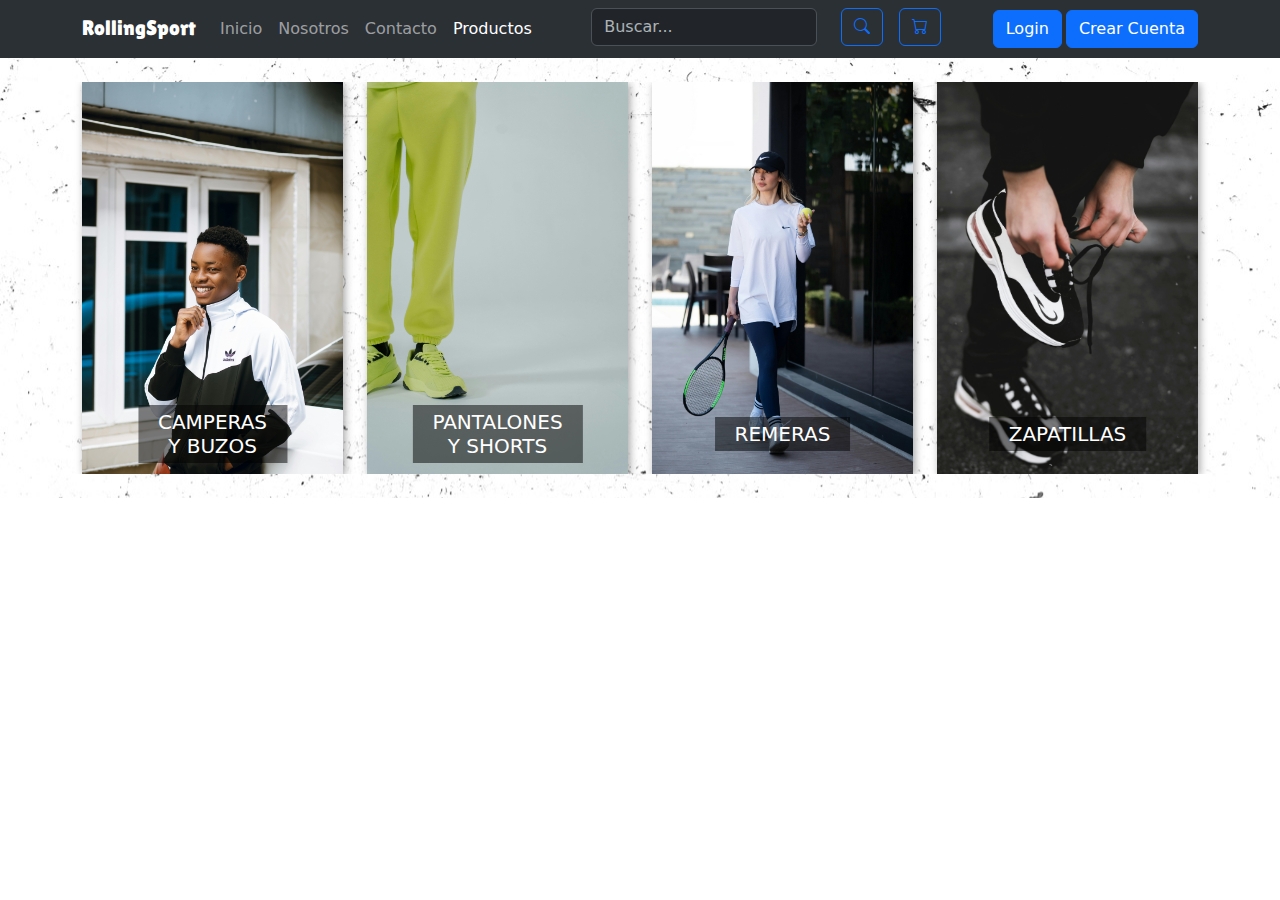
<file: productos.html>
<!DOCTYPE html>
<html lang="es">
<head>

    <meta charset="UTF-8">
    <meta name="viewport" content="width=device-width, initial-scale=1.0">
    <meta name="author" content="Grosso Augusto, Castillo Javier, Garcia Gonzalo, Insinga Alejandro, Singh Mauro Alejandro">
    <meta name="description" content="Pagina E-Commerce, enfocada en la comercializacion de indumentaria deportiva. ">
    <meta name="keywords" content="Deportivo, Ropa Deportiva, Calzado, Remeras, Short, Ejercicio, Deporte, Promociones, Descuentos">
    <link rel="stylesheet" href="./css/bootstrap.min.css">
    <link rel="stylesheet" href="./css/style.css">
    <title>RollingSport</title>
</head>
<body>
    <header>
        <nav class="navbar navbar-expand-lg bg-body-tertiary" data-bs-theme="dark">
            <div class="container">
              <a class="navbar-brand marca" href="./index.html">RollingSport</a>
              <button class="navbar-toggler" type="button" data-bs-toggle="collapse" data-bs-target="#navbarNavAltMarkup" aria-controls="navbarNavAltMarkup" aria-expanded="false" aria-label="Toggle navigation">
                <span class="navbar-toggler-icon"></span>
              </button>
              <div class="collapse navbar-collapse" id="navbarNavAltMarkup">
                <div class="navbar-nav">
                  <a class="nav-link" aria-current="page" href="./index.html">Inicio</a>
                  <a class="nav-link" href="#">Nosotros</a>
                  <a class="nav-link" href="#">Contacto</a>
                  <a class="nav-link active" href="./galeria.html">Productos</a>
                </div>
                <div class="navbar-nav ms-auto gap-3">
                    <form class="d-flex gap-3 mb-1" role="search">
                        <input class="form-control me-2" type="search" placeholder="Buscar..." aria-label="Search">
                        <button class="btn btn-outline-primary" type="submit"><i class="bi bi-search"></i></button>
                        <a href="#"><button class="btn btn-outline-primary"><i class="bi bi-cart"></i></button></a>
                    </form>
                </div>
                <div class="navbar-nav ms-auto gap-1">
                    <button class="btn btn-primary">Login</button>
                    <button class="btn btn-primary">Crear Cuenta</button>
                </div>
              </div>
            </div>
          </nav>
    </header>
    <main>
   <section>
    <div class="container mt-4">
        <div class="row">
          <div class="col-6 col-md-6 col-lg-3 mb-4 imagencover">
            <a href="#"
              ><img
                src="./img/pexels-l-a-2149319948-30787540.jpg"
                class="imgmenu"
                alt="foto campera"
              />
              <h2 class="textoimg">CAMPERAS Y BUZOS</h2></a
            >
          </div>
          <div class="col-6 col-md-6 col-lg-3 mb-4 imagencover">
            <a href="#"
              ><img
                src="./img/pexels-cottonbro-9499128.jpg"
                class="imgmenu"
                alt="foto pantalón"
              />
              <h2 class="textoimg">PANTALONES Y SHORTS</h2></a
            >
          </div>
          <div class="col-6 col-md-6 col-lg-3 mb-4 imagencover">
            <a href="#"
              ><img
                src="./img/pexels-shahin-mren-92379627-28767951.jpg"
                class="imgmenu"
                alt="foto remera"
              />
              <h2 class="textoimg">REMERAS</h2></a
            >
          </div>
          <div class="col-6 col-md-6 col-lg-3 mb-4 imagencover">
            <a href="#"
              ><img
                src="./img/pexels-kowalievska-1040427.jpg"
                class="imgmenu"
                alt="foto zapatillas"
              />
              <h2 class="textoimg">ZAPATILLAS</h2></a
            >
          </div>
        </div>
      </div>
   </section>
   <section class="bg-secondary-subtle d-flex">

   </section>
    </main>
    <script src="./js/bootstrap.min.js"></script>
</body>
</html>
</file>
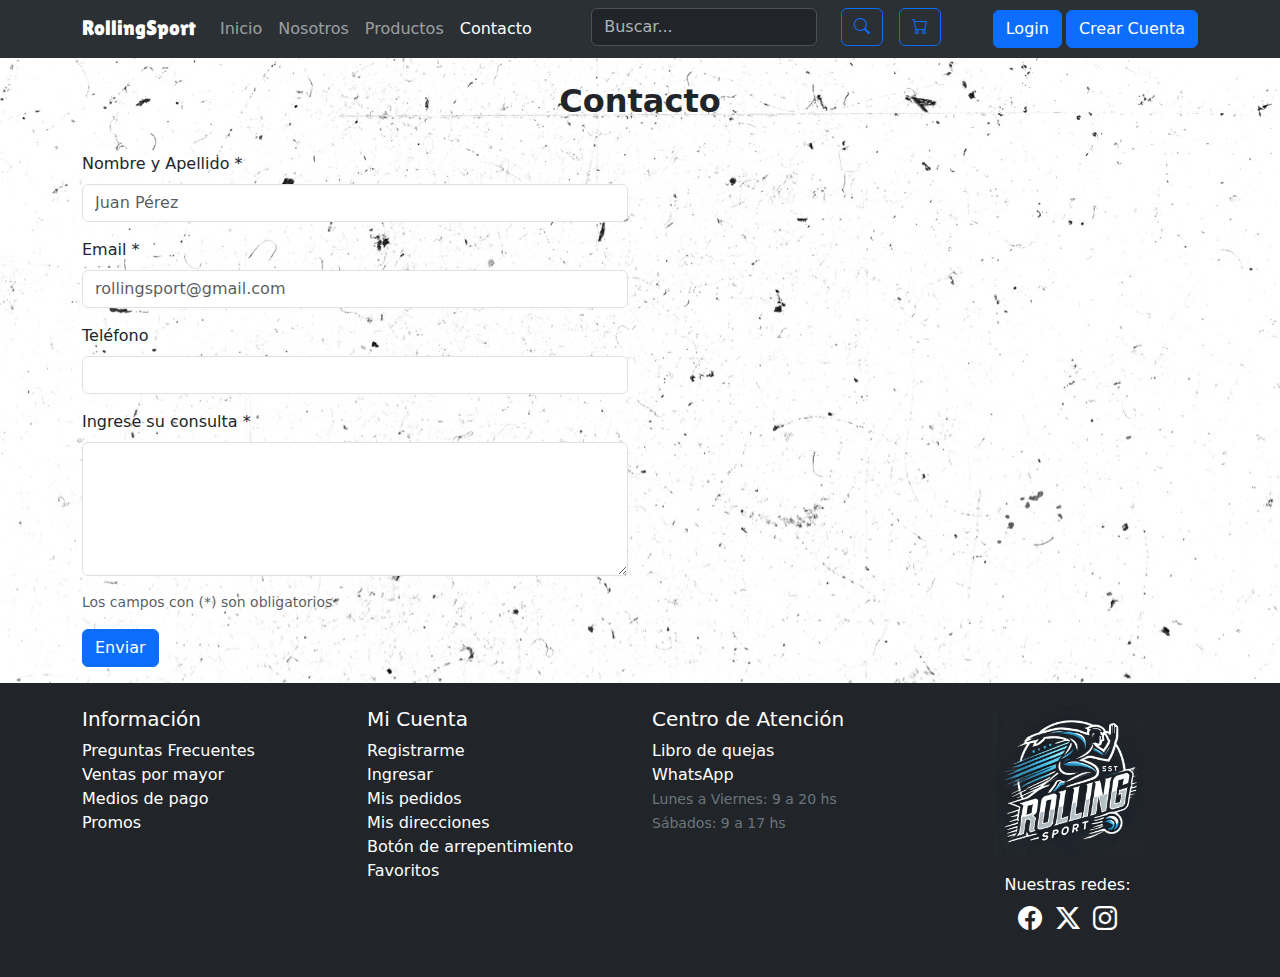
<file: pages/Contacto.html>
<!DOCTYPE html>
<html lang="es">
  <head>
    <meta charset="UTF-8" />
    <meta name="viewport" content="width=device-width, initial-scale=1.0" />
    <meta
      name="author"
      content="Grosso Augusto, Castillo Javier, Garcia Gonzalo, Insinga Alejandro, Singh Mauro Alejandro"
    />
    <meta
      name="description"
      content="Pagina E-Commerce, enfocada en la comercializacion de indumentaria deportiva. "
    />
    <meta
      name="keywords"
      content="Deportivo, Ropa Deportiva, Calzado, Remeras, Short, Ejercicio, Deporte, Promociones, Descuentos"
    />
    <link rel="stylesheet" href="../css/bootstrap.min.css" />
    <link rel="stylesheet" href="../css/style.css" />
    <title>RollingSport</title>
  </head>
  <body>
    <header>
      <nav
        class="navbar navbar-expand-lg bg-body-tertiary"
        data-bs-theme="dark"
      >
        <div class="container">
          <a class="navbar-brand marca" href="../index.html">RollingSport</a>
          <button
            class="navbar-toggler"
            type="button"
            data-bs-toggle="collapse"
            data-bs-target="#navbarNavAltMarkup"
            aria-controls="navbarNavAltMarkup"
            aria-expanded="false"
            aria-label="Toggle navigation"
          >
            <span class="navbar-toggler-icon"></span>
          </button>
          <div class="collapse navbar-collapse" id="navbarNavAltMarkup">
            <div class="navbar-nav">
              <a class="nav-link" aria-current="page" href="../index.html"
                >Inicio</a
              >
              <a class="nav-link" href="./nosotros.html">Nosotros</a>
              <a class="nav-link" href="./galeria.html">Productos</a>
              <a class="nav-link active" href="./Contacto.html">Contacto</a>
            </div>
            <div class="navbar-nav ms-auto gap-3">
              <form class="d-flex gap-3 mb-1" role="search">
                <input
                  class="form-control me-2"
                  type="search"
                  placeholder="Buscar..."
                  aria-label="Search"
                />
                <button class="btn btn-outline-primary" type="submit">
                  <i class="bi bi-search"></i>
                </button>
                <a href="./carrito de compras.html"
                  ><button class="btn btn-outline-primary">
                    <i class="bi bi-cart"></i></button
                ></a>
              </form>
            </div>
            <div class="navbar-nav ms-auto gap-1">
              <button
                class="btn btn-primary"
                type="button"
                data-bs-toggle="modal"
                data-bs-target="#modalingresocuenta"
              >
                Login
              </button>
              <a type="button" class="btn btn-primary" href="../pages/registro.html"  >Crear Cuenta</a>
            </div>
          </div>
        </div>
      </nav>
    </header>
    <main>
      <section class="py-4">
        <h2 class="text-center fw-bold">Contacto</h2>
      </section>
      <section class="container">
        <div class="row">
          <article class="col-12 col-md-6 mb-3">
            <form>
              <div class="mb-3">
                <label for="nombre" class="form-label"
                  >Nombre y Apellido *</label
                >
                <input
                  type="text"
                  class="form-control"
                  id="nombre"
                  placeholder="Juan Pérez"
                  maxlength="40"
                  required
                  id="nombre"
                />
              </div>
              <div class="mb-3">
                <label for="email" class="form-label">Email *</label>
                <input
                  type="email"
                  class="form-control"
                  id="email"
                  required
                  id="email"
                  minlength="10"
                  maxlength="50"
                  required
                  id="email"
                  placeholder="rollingsport@gmail.com"
                />
              </div>
              <div class="mb-3">
                <label for="telefono" class="form-label">Teléfono</label>
                <input
                  type="tel"
                  class="form-control"
                  id="telefono"
                  maxlength="15"
                />
              </div>
              <div class="mb-3">
                <label for="consulta" class="form-label"
                  >Ingrese su consulta *</label
                >
                <textarea
                  class="form-control"
                  id="consulta"
                  rows="5"
                  required
                  id="consulta"
                  maxlength="500"
                ></textarea>
                <div class="form-text my-3">
                  Los campos con (*) son obligatorios
                </div>
              </div>
              <button type="submit" class="btn btn-primary">Enviar</button>
            </form>
          </article>
          <article class="col-12 col-md-6">
            <iframe
              src="https://www.google.com/maps/embed?pb=!1m18!1m12!1m3!1d2762.7905291364277!2d-65.20716700000003!3d-26.836583299999976!2m3!1f0!2f0!3f0!3m2!1i1024!2i768!4f13.1!3m3!1m2!1s0x94225d3ad7f30f1d%3A0xf8606cd659b8e3e4!2sRollingCode%20School!5e1!3m2!1ses-419!2sar!4v1740442301332!5m2!1ses-419!2sar"
              loading="lazy"
              referrerpolicy="no-referrer-when-downgrade"
              class="w-100 h-100"
            ></iframe>
          </article>
        </div>
      </section>
    </main>
    <div
    class="modal fade"
    id="modalingresocuenta"
    tabindex="-1"
    aria-labelledby="modalingresocuentaLabel"
    aria-hidden="true"
  >
    <div class="modal-dialog">
      <div class="modal-content">
        <div class="modal-header">
          <h2 class="modal-title fs-5" id="modalingresocuentaLabel">
            Ingresá a tu cuenta
          </h2>
          <button
            type="button"
            class="btn-close"
            data-bs-dismiss="modal"
            aria-label="Close"
          ></button>
        </div>
        <div class="modal-body">
          <p>Completá los siguientes datos para ingresar a tu cuenta</p>
          <form id="ingresocuenta" autocomplete="off">
            <div class="row">
              <div class="col-6">
                <img src="../img/LOGO.jpeg" alt="logologin" class="img-fluid h-100">
              </div>
              <div class="col-6">
            <div class="mb-3">
              <label for="nombre" class="form-label">Usuario/Email</label>
              <input
                type="nombre"
                class="form-control"
                id="nombre"
                aria-describedby="nombreHelp"
                maxlength="40"
              />
            </div>
            <div class="mb-3">
              <label for="contraseña" class="form-label">Contraseña</label>
              <input
                type="password"
                class="form-control"
                id="contraseña"
                minlength="6"
              />
            </div>
            <div class="mb-3">
              <label for="google" class="form-label"
                >Iniciar sesión con Google
              </label>
              <a href="../pages/error404.html">
              <button type="button" class="w-100"><i class="bi bi-google"></i></button></a>
            </div>
            <div class="mb-3">
              <label for="google" class="form-label"
                >Iniciar sesión con Facebook
              </label>
              <a href="../pages/error404.html">
              <button type="button" class="w-100"><i class="bi bi-facebook"></i></button></a>
            </div>
          </form>
        </div>
      </div>
        <div class="modal-footer">
          <a href="../pages/error404.html">¿Olvidaste tu contraseña?</a>
          <a href="../pages/error404.html"><button type="button" class="btn btn-primary">
            Ingresar
          </button></a>
        </div>
      </div>
    </div>
  </div>
</div>
    <footer class="bg-dark text-white py-4 mt-auto">
      <div class="container">
        <div class="row text-center text-md-start">
          <!-- Información -->
          <div class="col-12 col-md-4 col-lg-3 mb-3">
            <h5>Información</h5>
            <ul class="list-unstyled">
              <li>
                <a
                  href="./error404.html"
                  class="text-white text-decoration-none"
                  >Preguntas Frecuentes</a
                >
              </li>
              <li>
                <a
                  href="./error404.html"
                  class="text-white text-decoration-none"
                  >Ventas por mayor</a
                >
              </li>
              <li>
                <a
                  href="./error404.html"
                  class="text-white text-decoration-none"
                  >Medios de pago</a
                >
              </li>
              <li>
                <a
                  href="./error404.html"
                  class="text-white text-decoration-none"
                  >Promos</a
                >
              </li>
            </ul>
          </div>

          <!-- Cuenta -->
          <div class="col-12 col-md-4 col-lg-3 mb-3">
            <h5>Mi Cuenta</h5>
            <ul class="list-unstyled">
              <li>
                <a
                  href="../pages/registro.html"
                  class="text-white text-decoration-none"
                  >Registrarme</a
                >
              </li>
              <li>
                <a type="button"
                data-bs-toggle="modal"
                data-bs-target="#modalingresocuenta" class="text-white text-decoration-none">Ingresar</a>
              </li>
              <li>
                <a
                  href="./error404.html"
                  class="text-white text-decoration-none"
                  >Mis pedidos</a
                >
              </li>
              <li>
                <a
                  href="./error404.html"
                  class="text-white text-decoration-none"
                  >Mis direcciones</a
                >
              </li>
              <li>
                <a
                  href="./error404.html"
                  class="text-white text-decoration-none"
                  >Botón de arrepentimiento</a
                >
              </li>
              <li>
                <a
                  href="./error404.html"
                  class="text-white text-decoration-none"
                  >Favoritos</a
                >
              </li>
            </ul>
          </div>

          <!-- Atención al Cliente -->
          <div class="col-12 col-md-4 col-lg-3 mb-3">
            <h5>Centro de Atención</h5>
            <ul class="list-unstyled">
              <li>
                <a
                  href="./error404.html"
                  class="text-white text-decoration-none"
                  >Libro de quejas</a
                >
              </li>
              <li>
                <a
                  href="./error404.html"
                  class="text-white text-decoration-none"
                  >WhatsApp</a
                >
              </li>
              <li>
                <small class="text-secondary">Lunes a Viernes: 9 a 20 hs</small>
              </li>
              <li><small class="text-secondary">Sábados: 9 a 17 hs</small></li>
            </ul>
          </div>

          <!-- Logo y Redes -->
          <div class="col-12 col-lg-3 mb-3 text-center">
            <img src="../img/LOGO.jpeg" alt="Logo" width="150" class="mb-3" />
            <!-- Íconos vectoriales debajo del logo -->

            <!-- Redes sociales -->
            <div class="footer-icons">
              <p class="mb-1">Nuestras redes:</p>
              <a href="./error404.html" class="text-white me-2"
                ><i class="bi bi-facebook fs-4"></i
              ></a>
              <a href="./error404.html" class="text-white me-2"
                ><i class="bi bi-twitter-x fs-4"></i
              ></a>
              <a href="./error404.html" class="text-white"
                ><i class="bi bi-instagram fs-4"></i
              ></a>
            </div>
          </div>
        </div>
      </div>
    </footer>
    <script src="../js/bootstrap.min.js"></script>
  </body>
</html>
</file>
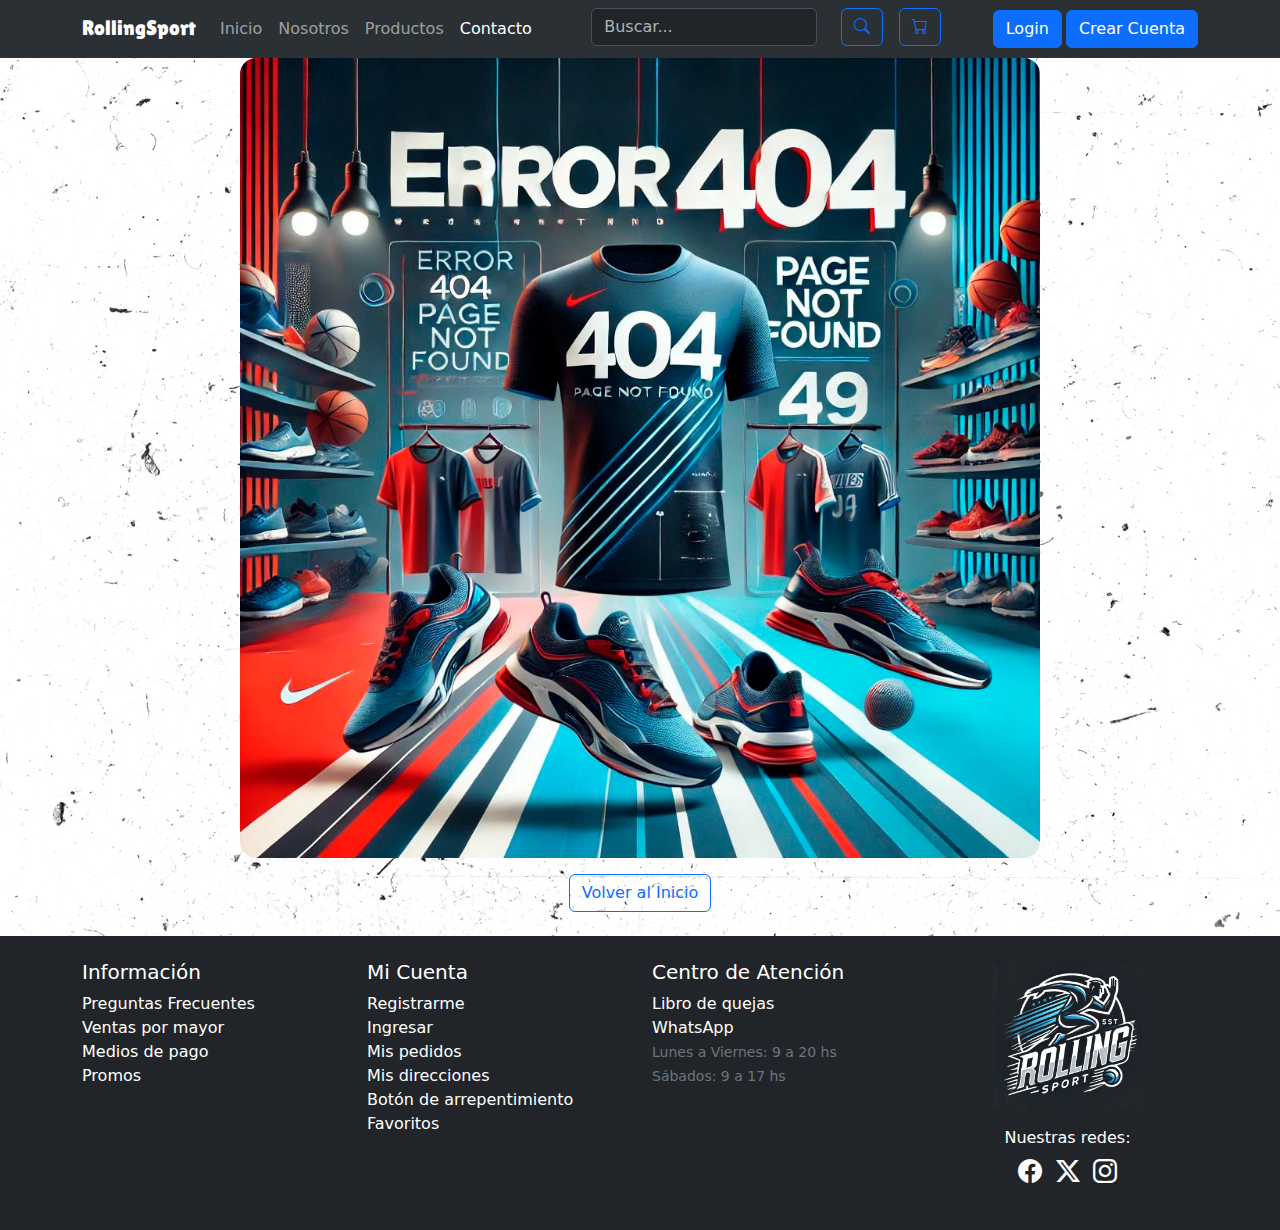
<file: pages/error404.html>
<!DOCTYPE html>
<html lang="es">
  <head>
    <meta charset="UTF-8" />
    <meta name="viewport" content="width=device-width, initial-scale=1.0" />
    <meta
      name="author"
      content="Grosso Augusto, Castillo Javier, Garcia Gonzalo, Insinga Alejandro, Singh Mauro Alejandro"
    />
    <meta
      name="description"
      content="Pagina E-Commerce, enfocada en la comercializacion de indumentaria deportiva. "
    />
    <meta
      name="keywords"
      content="Deportivo, Ropa Deportiva, Calzado, Remeras, Short, Ejercicio, Deporte, Promociones, Descuentos"
    />
    <link rel="stylesheet" href="../css/bootstrap.min.css" />
    <link rel="stylesheet" href="../css/style.css" />
    <title>RollingSport</title>
  </head>
  <body>
    <header>
      <nav
        class="navbar navbar-expand-lg bg-body-tertiary"
        data-bs-theme="dark"
      >
        <div class="container">
          <a class="navbar-brand marca" href="../index.html">RollingSport</a>
          <button
            class="navbar-toggler"
            type="button"
            data-bs-toggle="collapse"
            data-bs-target="#navbarNavAltMarkup"
            aria-controls="navbarNavAltMarkup"
            aria-expanded="false"
            aria-label="Toggle navigation"
          >
            <span class="navbar-toggler-icon"></span>
          </button>
          <div class="collapse navbar-collapse" id="navbarNavAltMarkup">
            <div class="navbar-nav">
              <a class="nav-link" aria-current="page" href="../index.html"
                >Inicio</a
              >
              <a class="nav-link" href="./nosotros.html">Nosotros</a>
              <a class="nav-link" href="./galeria.html">Productos</a>
              <a class="nav-link active" href="./Contacto.html">Contacto</a>
            </div>
            <div class="navbar-nav ms-auto gap-3">
              <form class="d-flex gap-3 mb-1" role="search">
                <input
                  class="form-control me-2"
                  type="search"
                  placeholder="Buscar..."
                  aria-label="Search"
                />
                <button class="btn btn-outline-primary" type="submit">
                  <i class="bi bi-search"></i>
                </button>
                <a href="./carrito de compras.html"
                  ><button class="btn btn-outline-primary">
                    <i class="bi bi-cart"></i></button
                ></a>
              </form>
            </div>
            <div class="navbar-nav ms-auto gap-1">
              <button class="btn btn-primary">Login</button>
              <a href="./registro.html"
                ><button class="btn btn-primary">Crear Cuenta</button></a
              >
            </div>
          </div>
        </div>
      </nav>
    </header>
    <main class="error-container text-center">
      <img
        src="../img/error 404 editado.jpg"
        alt="Página no encontrada"
        class="error-image rounded-4"
      />
      <a href="../index.html" class="btn btn-outline-primary mt-3 mb-4"
        >Volver al Inicio</a
      >
    </main>
    <footer class="bg-dark text-white py-4 mt-auto">
      <div class="container">
        <div class="row text-center text-md-start">
          <!-- Información -->
          <div class="col-12 col-md-4 col-lg-3 mb-3">
            <h5>Información</h5>
            <ul class="list-unstyled">
              <li>
                <a href="#" class="text-white text-decoration-none"
                  >Preguntas Frecuentes</a
                >
              </li>
              <li>
                <a href="#" class="text-white text-decoration-none"
                  >Ventas por mayor</a
                >
              </li>
              <li>
                <a href="#" class="text-white text-decoration-none"
                  >Medios de pago</a
                >
              </li>
              <li>
                <a href="#" class="text-white text-decoration-none">Promos</a>
              </li>
            </ul>
          </div>

          <!-- Cuenta -->
          <div class="col-12 col-md-4 col-lg-3 mb-3">
            <h5>Mi Cuenta</h5>
            <ul class="list-unstyled">
              <li>
                <a
                  href="../pages/registro.html"
                  class="text-white text-decoration-none"
                  >Registrarme</a
                >
              </li>
              <li>
                <a href="#" class="text-white text-decoration-none">Ingresar</a>
              </li>
              <li>
                <a href="#" class="text-white text-decoration-none"
                  >Mis pedidos</a
                >
              </li>
              <li>
                <a href="#" class="text-white text-decoration-none"
                  >Mis direcciones</a
                >
              </li>
              <li>
                <a href="#" class="text-white text-decoration-none"
                  >Botón de arrepentimiento</a
                >
              </li>
              <li>
                <a href="#" class="text-white text-decoration-none"
                  >Favoritos</a
                >
              </li>
            </ul>
          </div>

          <!-- Atención al Cliente -->
          <div class="col-12 col-md-4 col-lg-3 mb-3">
            <h5>Centro de Atención</h5>
            <ul class="list-unstyled">
              <li>
                <a href="#" class="text-white text-decoration-none"
                  >Libro de quejas</a
                >
              </li>
              <li>
                <a href="#" class="text-white text-decoration-none">WhatsApp</a>
              </li>
              <li>
                <small class="text-secondary">Lunes a Viernes: 9 a 20 hs</small>
              </li>
              <li><small class="text-secondary">Sábados: 9 a 17 hs</small></li>
            </ul>
          </div>

          <!-- Logo y Redes -->
          <div class="col-12 col-lg-3 mb-3 text-center">
            <img src="../img/LOGO.jpeg" alt="Logo" width="150" class="mb-3" />
            <!-- Íconos vectoriales debajo del logo -->

            <!-- Redes sociales -->
            <div class="footer-icons">
              <p class="mb-1">Nuestras redes:</p>
              <a href="#" class="text-white me-2"
                ><i class="bi bi-facebook fs-4"></i
              ></a>
              <a href="#" class="text-white me-2"
                ><i class="bi bi-twitter-x fs-4"></i
              ></a>
              <a href="#" class="text-white"
                ><i class="bi bi-instagram fs-4"></i
              ></a>
            </div>
          </div>
        </div>
      </div>
    </footer>
    <script src="../js/bootstrap.min.js"></script>
  </body>
</html>
</file>
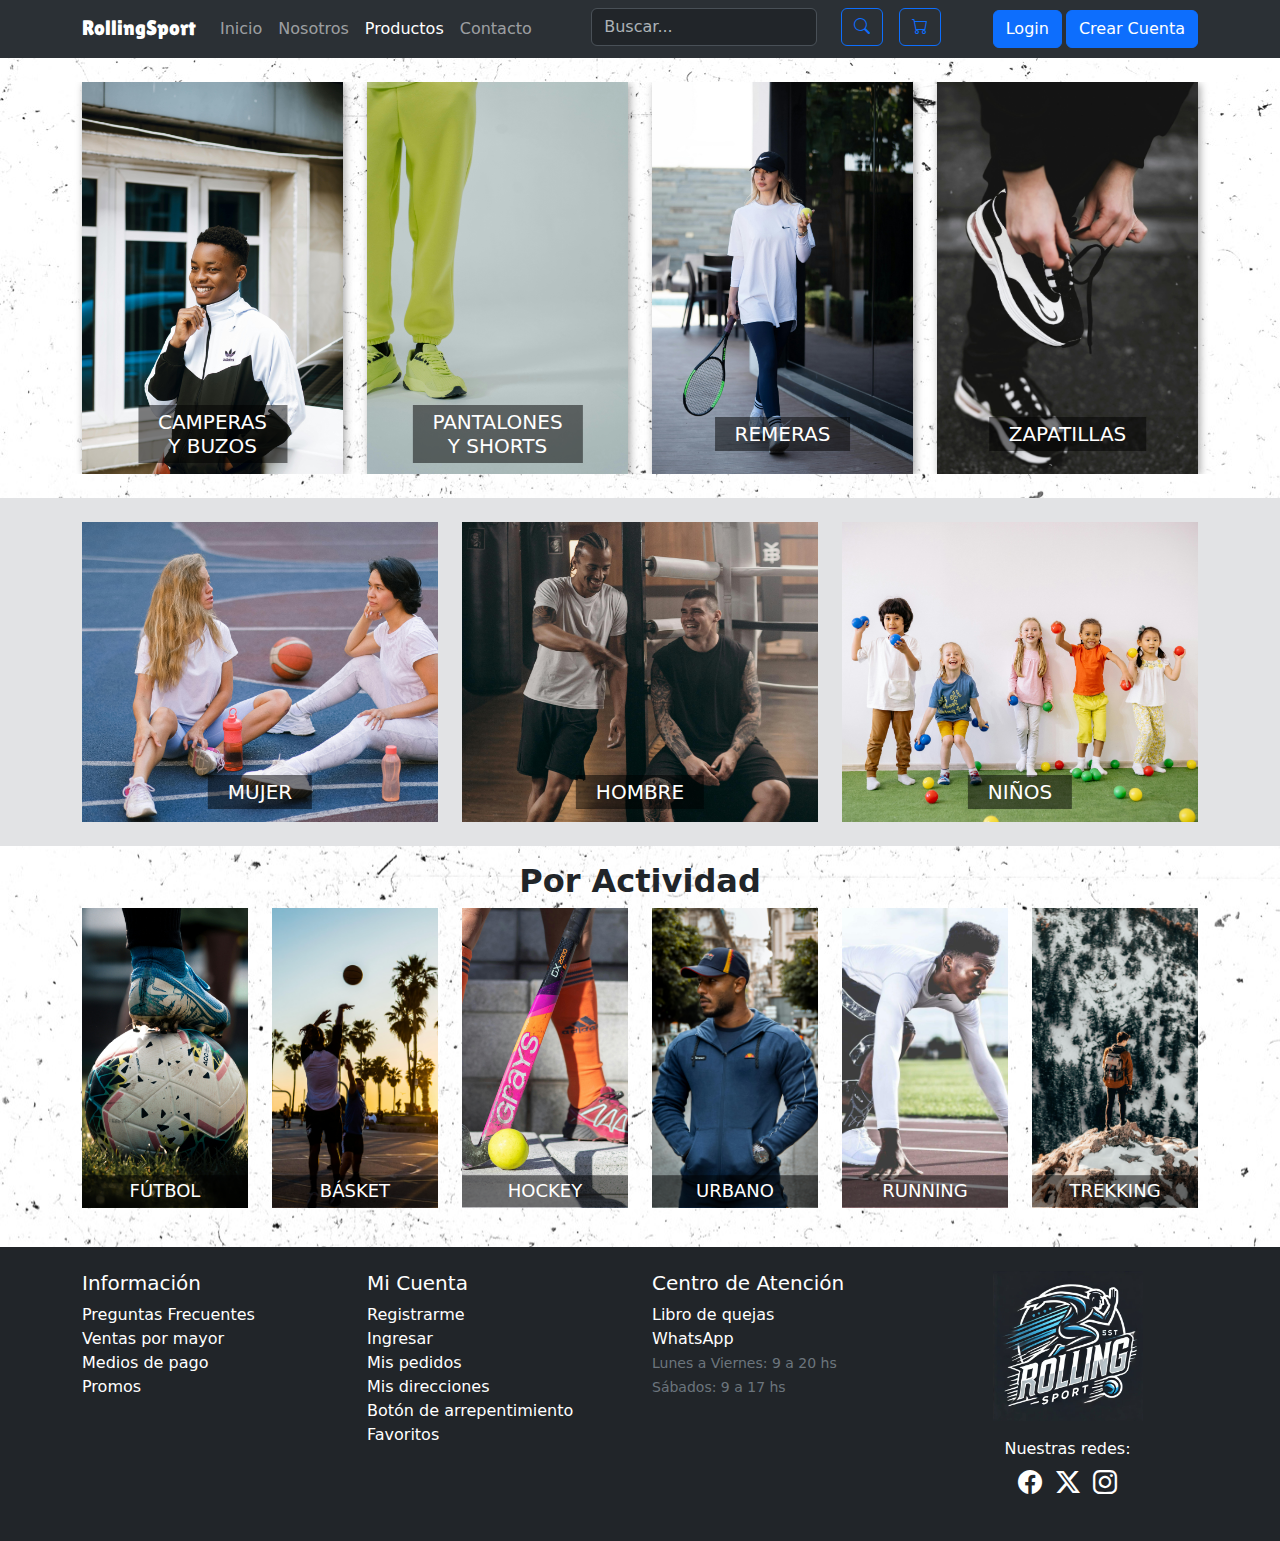
<file: pages/galeria.html>
<!DOCTYPE html>
<html lang="es">
  <head>
    <meta charset="UTF-8" />
    <meta name="viewport" content="width=device-width, initial-scale=1.0" />
    <meta
      name="author"
      content="Grosso Augusto, Castillo Javier, Garcia Gonzalo, Insinga Alejandro, Singh Mauro Alejandro"
    />
    <meta
      name="description"
      content="Pagina E-Commerce, enfocada en la comercializacion de indumentaria deportiva. "
    />
    <meta
      name="keywords"
      content="Deportivo, Ropa Deportiva, Calzado, Remeras, Short, Ejercicio, Deporte, Promociones, Descuentos"
    />
    <link rel="stylesheet" href="../css/bootstrap.min.css" />
    <link rel="stylesheet" href="../css/style.css" />
    <title>RollingSport</title>
  </head>
  <body>
    <header>
      <nav
        class="navbar navbar-expand-lg bg-body-tertiary"
        data-bs-theme="dark"
      >
        <div class="container">
          <a class="navbar-brand marca" href="../index.html">RollingSport</a>
          <button
            class="navbar-toggler"
            type="button"
            data-bs-toggle="collapse"
            data-bs-target="#navbarNavAltMarkup"
            aria-controls="navbarNavAltMarkup"
            aria-expanded="false"
            aria-label="Toggle navigation"
          >
            <span class="navbar-toggler-icon"></span>
          </button>
          <div class="collapse navbar-collapse" id="navbarNavAltMarkup">
            <div class="navbar-nav">
              <a class="nav-link" aria-current="page" href="../index.html"
                >Inicio</a
              >
              <a class="nav-link" href="./nosotros.html">Nosotros</a>
              <a class="nav-link active" href="./galeria.html">Productos</a>
              <a class="nav-link" href="./Contacto.html">Contacto</a>
            </div>
            <div class="navbar-nav ms-auto gap-3">
              <form class="d-flex gap-3 mb-1" role="search">
                <input
                  class="form-control me-2"
                  type="search"
                  placeholder="Buscar..."
                  aria-label="Search"
                />
                <button class="btn btn-outline-primary" type="submit">
                  <i class="bi bi-search"></i>
                </button>
                <a href="./carrito de compras.html"
                  ><button class="btn btn-outline-primary">
                    <i class="bi bi-cart"></i></button
                ></a>
              </form>
            </div>
            <div class="navbar-nav ms-auto gap-1">
              <button
                class="btn btn-primary"
                type="button"
                data-bs-toggle="modal"
                data-bs-target="#modalingresocuenta"
              >
                Login
              </button>
              <a type="button" class="btn btn-primary" href="../pages/registro.html"  >Crear Cuenta</a>
            </div>
          </div>
        </div>
      </nav>
    </header>
    <main>
      <section>
        <div class="container mt-4">
          <div class="row">
            <div class="col-6 col-md-6 col-lg-3 mb-4 imagencover">
              <a href="./camperasybuzos.html"
                ><img
                  src="../img/pexels-l-a-2149319948-30787540.jpg"
                  class="imgmenu"
                  alt="foto campera"
                />
                <h2 class="textoimg">CAMPERAS Y BUZOS</h2></a
              >
            </div>
            <div class="col-6 col-md-6 col-lg-3 mb-4 imagencover">
              <a href="../pages/pantalones.html"
                ><img
                  src="../img/pexels-cottonbro-9499128.jpg"
                  class="imgmenu"
                  alt="foto pantalón"
                />
                <h2 class="textoimg">PANTALONES Y SHORTS</h2></a
              >
            </div>
            <div class="col-6 col-md-6 col-lg-3 mb-4 imagencover">
              <a href="../pages/remeras.html"
                ><img
                  src="../img/pexels-shahin-mren-92379627-28767951.jpg"
                  class="imgmenu"
                  alt="foto remera"
                />
                <h2 class="textoimg">REMERAS</h2></a
              >
            </div>
            <div class="col-6 col-md-6 col-lg-3 mb-4 imagencover">
              <a href="#"
                ><img
                  src="../img/pexels-kowalievska-1040427.jpg"
                  class="imgmenu"
                  alt="foto zapatillas"
                />
                <h2 class="textoimg">ZAPATILLAS</h2></a
              >
            </div>
          </div>
        </div>
      </section>
      <section class="bg-secondary-subtle d-flex">
        <div class="container mt-4">
          <div class="row">
            <div class="col-12 col-md-12 col-lg-4 mb-4 imagencover">
              <a href="#"
                ><img
                  src="../img/pexels-shvetsa-5262854.jpg"
                  class="imgmenu2"
                  alt="foto campera"
                />
                <h2 class="textoimg2">MUJER</h2></a
              >
            </div>
            <div class="col-12 col-md-12 col-lg-4 mb-4 imagencover">
              <a href="#"
                ><img
                  src="../img/pexels-cottonbro-4761383.jpg"
                  class="imgmenu2"
                  alt="foto pantalón"
                />
                <h2 class="textoimg2">HOMBRE</h2></a
              >
            </div>
            <div class="col-12 col-md-12 col-lg-4 mb-4 imagencover">
              <a href="#"
                ><img
                  src="../img/pexels-yankrukov-8613146.jpg"
                  class="imgmenu2"
                  alt="foto remera"
                />
                <h2 class="textoimg2">NIÑOS</h2></a
              >
            </div>
          </div>
        </div>
      </section>
      <section class="text-center mt-3">
        <h2 class="fw-bold">Por Actividad</h2>
        <div class="container">
          <div class="row">
            <div class="col-4 col-md-3 col-lg-2 imagencover">
              <a href="#"
                ><img
                  src="../img/connor-coyne-OgqWLzWRSaI-unsplash.jpg"
                  class="imgmenu2"
                  alt="foto ropa futbol"
                />
              </a>
              <h2 class="textoimg3">FÚTBOL</h2>
            </div>
            <div class="col-4 col-md-3 col-lg-2 imagencover">
              <a href="#"
                ><img
                  src="../img/pexels-camcasey-1152853.jpg"
                  class="imgmenu2"
                  alt="foto ropa basket"
                />
              </a>
              <h2 class="textoimg3">BÁSKET</h2>
            </div>
            <div class="col-4 col-md-3 col-lg-2 imagencover">
              <a href="#"
                ><img
                  src="../img/pexels-kuiyibo-13305765.jpg"
                  class="imgmenu2"
                  alt="foto ropa hockey"
                />
              </a>
              <h2 class="textoimg3">HOCKEY</h2>
            </div>
            <div class="col-4 col-md-3 col-lg-2 imagencover">
              <a href="#"
                ><img
                  src="../img/pexels-vvs-440853-5667055.jpg"
                  class="imgmenu2"
                  alt="foto ropa urbana"
                />
              </a>
              <h2 class="textoimg3">URBANO</h2>
            </div>
            <div class="col-4 col-md-6 col-lg-2 imagencover">
              <a href="#"
                ><img
                  src="../img/pexels-nappy-936094.jpg"
                  class="imgmenu2"
                  alt="foto ropa running"
                />
              </a>
              <h2 class="textoimg3">RUNNING</h2>
            </div>
            <div class="col-4 col-md-6 col-lg-2 imagencover">
              <a href="#"
                ><img
                  src="../img/pexels-jarodlovekamp-2404444.jpg"
                  class="imgmenu2"
                  alt="foto ropa trekking"
                />
              </a>
              <h2 class="textoimg3">TREKKING</h2>
            </div>
          </div>
        </div>
      </section>
    </main>
    <div
    class="modal fade"
    id="modalingresocuenta"
    tabindex="-1"
    aria-labelledby="modalingresocuentaLabel"
    aria-hidden="true"
  >
    <div class="modal-dialog">
      <div class="modal-content">
        <div class="modal-header">
          <h2 class="modal-title fs-5" id="modalingresocuentaLabel">
            Ingresá a tu cuenta
          </h2>
          <button
            type="button"
            class="btn-close"
            data-bs-dismiss="modal"
            aria-label="Close"
          ></button>
        </div>
        <div class="modal-body">
          <p>Completá los siguientes datos para ingresar a tu cuenta</p>
          <form id="ingresocuenta" autocomplete="off">
            <div class="row">
              <div class="col-6">
                <img src="../img/LOGO.jpeg" alt="logologin" class="img-fluid h-100">
              </div>
              <div class="col-6">
            <div class="mb-3">
              <label for="nombre" class="form-label">Usuario/Email</label>
              <input
                type="nombre"
                class="form-control"
                id="nombre"
                aria-describedby="nombreHelp"
                maxlength="40"
              />
            </div>
            <div class="mb-3">
              <label for="contraseña" class="form-label">Contraseña</label>
              <input
                type="password"
                class="form-control"
                id="contraseña"
                minlength="6"
              />
            </div>
            <div class="mb-3">
              <label for="google" class="form-label"
                >Iniciar sesión con Google
              </label>
              <a href="./error404.html">
              <button type="button" class="w-100"><i class="bi bi-google"></i></button></a>
            </div>
            <div class="mb-3">
              <label for="google" class="form-label"
                >Iniciar sesión con Facebook
              </label>
              <a href="./error404.html">
              <button type="button" class="w-100"><i class="bi bi-facebook"></i></button></a>
            </div>
          </form>
        </div>
      </div>
        <div class="modal-footer">
          <a href="./error404.html">¿Olvidaste tu contraseña?</a>
          <a href="./error404.html"><button type="button" class="btn btn-primary">
            Ingresar
          </button></a>
        </div>
      </div>
    </div>
  </div>
</div>
    <footer class="bg-dark text-white py-4 mt-auto">
      <div class="container">
        <div class="row text-center text-md-start">
          <!-- Información -->
          <div class="col-12 col-md-4 col-lg-3 mb-3">
            <h5>Información</h5>
            <ul class="list-unstyled">
              <li>
                <a
                  href="./error404.html"
                  class="text-white text-decoration-none"
                  >Preguntas Frecuentes</a
                >
              </li>
              <li>
                <a
                  href="./error404.html"
                  class="text-white text-decoration-none"
                  >Ventas por mayor</a
                >
              </li>
              <li>
                <a
                  href="./error404.html"
                  class="text-white text-decoration-none"
                  >Medios de pago</a
                >
              </li>
              <li>
                <a
                  href="./error404.html"
                  class="text-white text-decoration-none"
                  >Promos</a
                >
              </li>
            </ul>
          </div>

          <!-- Cuenta -->
          <div class="col-12 col-md-4 col-lg-3 mb-3">
            <h5>Mi Cuenta</h5>
            <ul class="list-unstyled">
              <li>
                <a
                  href="../pages/registro.html"
                  class="text-white text-decoration-none"
                  >Registrarme</a
                >
              </li>
              <li>
                <a type="button"
                data-bs-toggle="modal"
                data-bs-target="#modalingresocuenta" class="text-white text-decoration-none">Ingresar</a>
              </li>
              <li>
                <a
                  href="./error404.html"
                  class="text-white text-decoration-none"
                  >Mis pedidos</a
                >
              </li>
              <li>
                <a
                  href="./error404.html"
                  class="text-white text-decoration-none"
                  >Mis direcciones</a
                >
              </li>
              <li>
                <a
                  href="./error404.html"
                  class="text-white text-decoration-none"
                  >Botón de arrepentimiento</a
                >
              </li>
              <li>
                <a
                  href="./error404.html"
                  class="text-white text-decoration-none"
                  >Favoritos</a
                >
              </li>
            </ul>
          </div>

          <!-- Atención al Cliente -->
          <div class="col-12 col-md-4 col-lg-3 mb-3">
            <h5>Centro de Atención</h5>
            <ul class="list-unstyled">
              <li>
                <a
                  href="./error404.html"
                  class="text-white text-decoration-none"
                  >Libro de quejas</a
                >
              </li>
              <li>
                <a
                  href="./error404.html"
                  class="text-white text-decoration-none"
                  >WhatsApp</a
                >
              </li>
              <li>
                <small class="text-secondary">Lunes a Viernes: 9 a 20 hs</small>
              </li>
              <li><small class="text-secondary">Sábados: 9 a 17 hs</small></li>
            </ul>
          </div>

          <!-- Logo y Redes -->
          <div class="col-12 col-lg-3 mb-3 text-center">
            <img src="../img/LOGO.jpeg" alt="Logo" width="150" class="mb-3" />
            <!-- Íconos vectoriales debajo del logo -->

            <!-- Redes sociales -->
            <div class="footer-icons">
              <p class="mb-1">Nuestras redes:</p>
              <a href="./error404.html" class="text-white me-2"
                ><i class="bi bi-facebook fs-4"></i
              ></a>
              <a href="./error404.html" class="text-white me-2"
                ><i class="bi bi-twitter-x fs-4"></i
              ></a>
              <a href="./error404.html" class="text-white"
                ><i class="bi bi-instagram fs-4"></i
              ></a>
            </div>
          </div>
        </div>
      </div>
    </footer>
    <script src="../js/bootstrap.min.js"></script>
  </body>
</html>
</file>
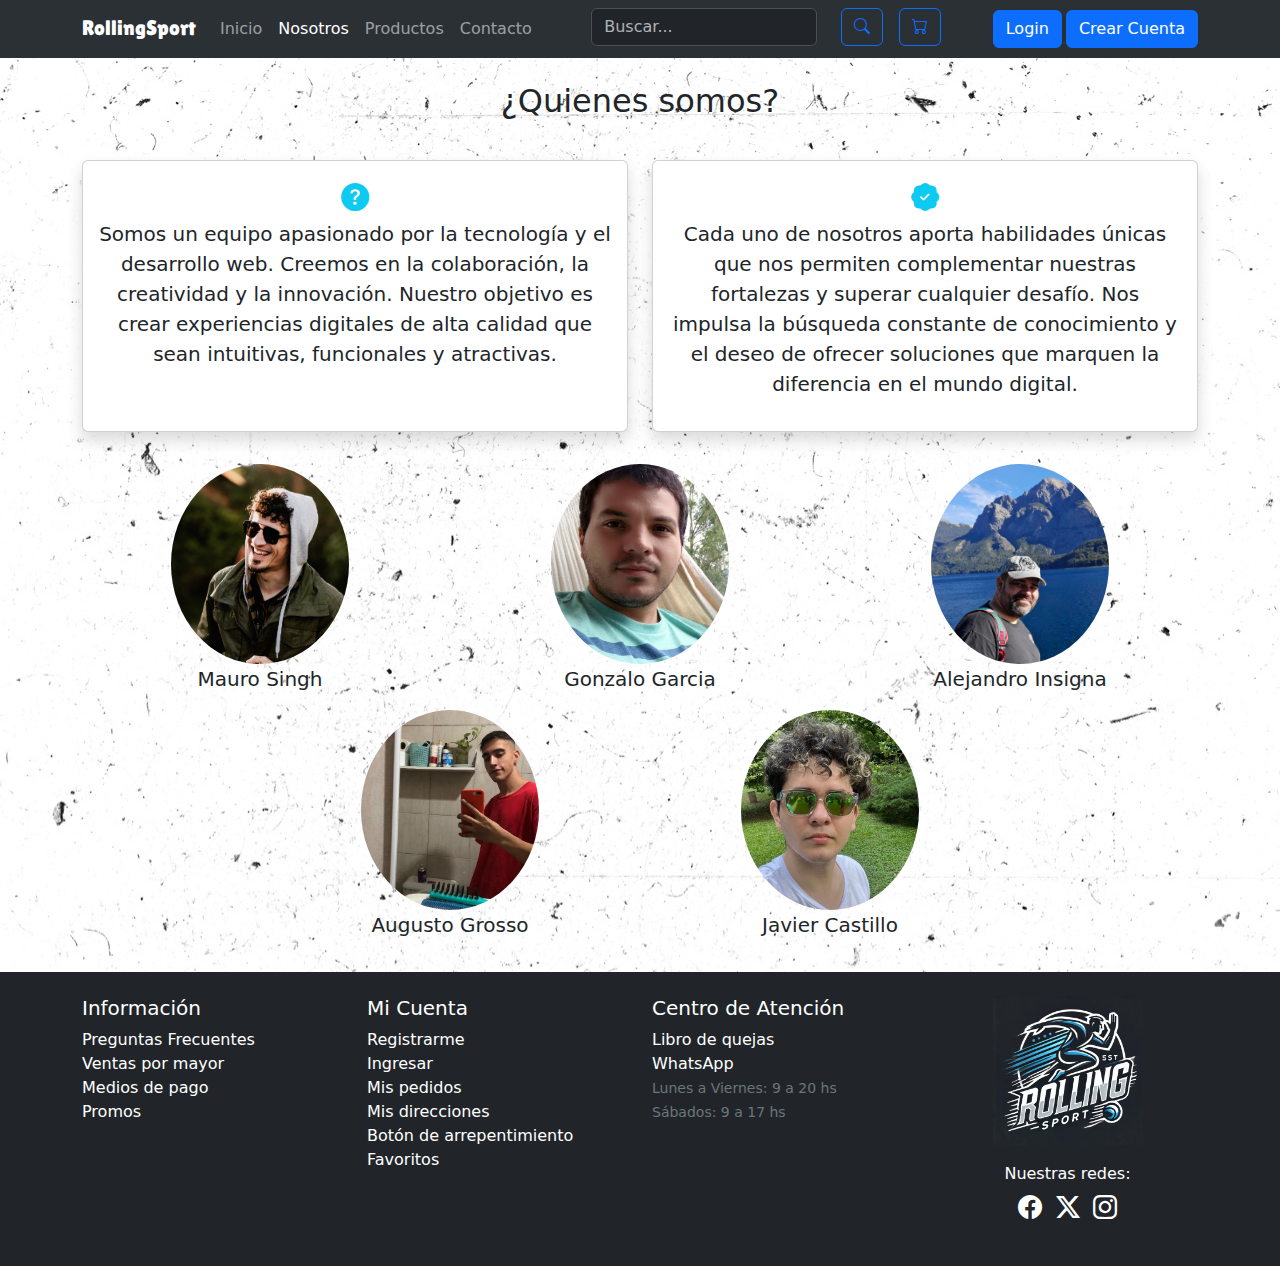
<file: pages/nosotros.html>
<!DOCTYPE html>
<html lang="es">
  <head>
    <meta charset="UTF-8" />
    <meta name="viewport" content="width=device-width, initial-scale=1.0" />
    <meta
      name="author"
      content="Grosso Augusto, Castillo Javier, Garcia Gonzalo, Insinga Alejandro, Singh Mauro Alejandro"
    />
    <meta
      name="description"
      content="Pagina E-Commerce, enfocada en la comercializacion de indumentaria deportiva. "
    />
    <meta
      name="keywords"
      content="Deportivo, Ropa Deportiva, Calzado, Remeras, Short, Ejercicio, Deporte, Promociones, Descuentos"
    />
    <link rel="stylesheet" href="../css/bootstrap.min.css" />
    <link rel="stylesheet" href="../css/style.css" />
    <title>RollingSport</title>
  </head>

  <body>
    <header>
      <nav
        class="navbar navbar-expand-lg bg-body-tertiary"
        data-bs-theme="dark"
      >
        <div class="container">
          <a class="navbar-brand marca" href="../index.html">RollingSport</a>
          <button
            class="navbar-toggler"
            type="button"
            data-bs-toggle="collapse"
            data-bs-target="#navbarNavAltMarkup"
            aria-controls="navbarNavAltMarkup"
            aria-expanded="false"
            aria-label="Toggle navigation"
          >
            <span class="navbar-toggler-icon"></span>
          </button>
          <div class="collapse navbar-collapse" id="navbarNavAltMarkup">
            <div class="navbar-nav">
              <a class="nav-link" aria-current="page" href="../index.html"
                >Inicio</a
              >
              <a class="nav-link active" href="./nosotros.html">Nosotros</a>
              <a class="nav-link" href="./galeria.html">Productos</a>
              <a class="nav-link" href="./Contacto.html">Contacto</a>
            </div>
            <div class="navbar-nav ms-auto gap-3">
              <form class="d-flex gap-3 mb-1" role="search">
                <input
                  class="form-control me-2"
                  type="search"
                  placeholder="Buscar..."
                  aria-label="Search"
                />
                <button class="btn btn-outline-primary" type="submit">
                  <i class="bi bi-search"></i>
                </button>
                <a href="./carrito de compras.html"
                  ><button class="btn btn-outline-primary">
                    <i class="bi bi-cart"></i></button
                ></a>
              </form>
            </div>
            <div class="navbar-nav ms-auto gap-1">
                <button
                  class="btn btn-primary"
                  type="button"
                  data-bs-toggle="modal"
                  data-bs-target="#modalingresocuenta"
                >
                  Login
                </button>
                <a type="button" class="btn btn-primary" href="../pages/registro.html"  >Crear Cuenta</a>
              </div>
          </div>
        </div>
      </nav>
    </header>

    <main>
      <section>
        <article class="container">
          <h2 class="text-center my-4">¿Quienes somos?</h2>
          <div class="row justify-content-center my-3">
            <article class="col-12 col-md-6 my-3">
              <div class="card shadow h-100">
                <div class="card-body text-center">
                  <i class="fs-3 bi bi-question-circle-fill text-info"></i>
                  <p class="lead">
                    Somos un equipo apasionado por la tecnología y el desarrollo
                    web. Creemos en la colaboración, la creatividad y la
                    innovación. Nuestro objetivo es crear experiencias digitales
                    de alta calidad que sean intuitivas, funcionales y
                    atractivas.
                  </p>
                </div>
              </div>
            </article>
            <article class="col-12 col-md-6 my-3">
              <div class="card shadow h-100">
                <div class="card-body text-center">
                  <i class="fs-3 bi bi-patch-check-fill text-info"></i>
                  <p class="lead">
                    Cada uno de nosotros aporta habilidades únicas que nos
                    permiten complementar nuestras fortalezas y superar
                    cualquier desafío. Nos impulsa la búsqueda constante de
                    conocimiento y el deseo de ofrecer soluciones que marquen la
                    diferencia en el mundo digital.
                  </p>
                </div>
              </div>
            </article>
          </div>
        </article>
      </section>

      <section>
        <article class="container">
          <div class="row justify-content-center my-3">
            <article class="col-12 col-md-6 col-lg-4">
              <div class="text-center">
                <img
                  src="../img/Mauro.jpeg"
                  class="w-50 rounded-circle"
                  alt="imagen del programador"
                />
                <p class="lead">Mauro Singh</p>
              </div>
            </article>
            <article class="col-12 col-md-6 col-lg-4">
              <div class="text-center">
                <img
                  src="../img/Gonzalo.jpeg"
                  class="w-50 rounded-circle"
                  alt="imagen del programador"
                />
                <p class="lead">Gonzalo Garcia</p>
              </div>
            </article>
            <article class="col-12 col-md-6 col-lg-4">
              <div class="text-center">
                <img
                  src="../img/alejandro.jpeg"
                  class="w-50 rounded-circle"
                  alt="imagen del programador"
                />
                <p class="lead">Alejandro Insigna</p>
              </div>
            </article>
            <article class="col-12 col-md-6 col-lg-4">
              <div class="text-center">
                <img
                  src="../img/augusto.jpeg"
                  class="w-50 rounded-circle"
                  alt="imagen del programador"
                />
                <p class="lead">Augusto Grosso</p>
              </div>
            </article>
            <article class="col-12 col-md-6 col-lg-4">
              <div class="text-center">
                <img
                  src="../img/Javier.jpeg"
                  class="w-50 rounded-circle"
                  alt="imagen del programador"
                />
                <p class="lead">Javier Castillo</p>
              </div>
            </article>
          </div>
        </article>
      </section>
    </main>
    <div
    class="modal fade"
    id="modalingresocuenta"
    tabindex="-1"
    aria-labelledby="modalingresocuentaLabel"
    aria-hidden="true"
  >
    <div class="modal-dialog">
      <div class="modal-content">
        <div class="modal-header">
          <h2 class="modal-title fs-5" id="modalingresocuentaLabel">
            Ingresá a tu cuenta
          </h2>
          <button
            type="button"
            class="btn-close"
            data-bs-dismiss="modal"
            aria-label="Close"
          ></button>
        </div>
        <div class="modal-body">
          <p>Completá los siguientes datos para ingresar a tu cuenta</p>
          <form id="ingresocuenta" autocomplete="off">
            <div class="row">
              <div class="col-6">
                <img src="../img/LOGO.jpeg" alt="logologin" class="img-fluid h-100">
              </div>
              <div class="col-6">
            <div class="mb-3">
              <label for="nombre" class="form-label">Usuario/Email</label>
              <input
                type="nombre"
                class="form-control"
                id="nombre"
                aria-describedby="nombreHelp"
                maxlength="40"
              />
            </div>
            <div class="mb-3">
              <label for="contraseña" class="form-label">Contraseña</label>
              <input
                type="password"
                class="form-control"
                id="contraseña"
                minlength="6"
              />
            </div>
            <div class="mb-3">
              <label for="google" class="form-label"
                >Iniciar sesión con Google
              </label>
              <a href="../pages/error404.html">
              <button type="button" class="w-100"><i class="bi bi-google"></i></button></a>
            </div>
            <div class="mb-3">
              <label for="google" class="form-label"
                >Iniciar sesión con Facebook
              </label>
              <a href="../pages/error404.html">
              <button type="button" class="w-100"><i class="bi bi-facebook"></i></button></a>
            </div>
          </form>
        </div>
      </div>
        <div class="modal-footer">
          <a href="../pages/error404.html">¿Olvidaste tu contraseña?</a>
          <a href="../pages/error404.html"><button type="button" class="btn btn-primary">
            Ingresar
          </button></a>
        </div>
      </div>
    </div>
  </div>
</div>
    <footer class="bg-dark text-white py-4 mt-auto">
      <div class="container">
        <div class="row text-center text-md-start">
          <!-- Información -->
          <div class="col-12 col-md-4 col-lg-3 mb-3">
            <h5>Información</h5>
            <ul class="list-unstyled">
              <li>
                <a
                  href="./error404.html"
                  class="text-white text-decoration-none"
                  >Preguntas Frecuentes</a
                >
              </li>
              <li>
                <a
                  href="./error404.html"
                  class="text-white text-decoration-none"
                  >Ventas por mayor</a
                >
              </li>
              <li>
                <a
                  href="./error404.html"
                  class="text-white text-decoration-none"
                  >Medios de pago</a
                >
              </li>
              <li>
                <a
                  href="./error404.html"
                  class="text-white text-decoration-none"
                  >Promos</a
                >
              </li>
            </ul>
          </div>

          <!-- Cuenta -->
          <div class="col-12 col-md-4 col-lg-3 mb-3">
            <h5>Mi Cuenta</h5>
            <ul class="list-unstyled">
              <li>
                <a
                  href="../pages/registro.html"
                  class="text-white text-decoration-none"
                  >Registrarme</a
                >
              </li>
              <li>
                <a type="button"
                data-bs-toggle="modal"
                data-bs-target="#modalingresocuenta" class="text-white text-decoration-none">Ingresar</a>
              </li>
              <li>
                <a
                  href="./error404.html"
                  class="text-white text-decoration-none"
                  >Mis pedidos</a
                >
              </li>
              <li>
                <a
                  href="./error404.html"
                  class="text-white text-decoration-none"
                  >Mis direcciones</a
                >
              </li>
              <li>
                <a
                  href="./error404.html"
                  class="text-white text-decoration-none"
                  >Botón de arrepentimiento</a
                >
              </li>
              <li>
                <a
                  href="./error404.html"
                  class="text-white text-decoration-none"
                  >Favoritos</a
                >
              </li>
            </ul>
          </div>

          <!-- Atención al Cliente -->
          <div class="col-12 col-md-4 col-lg-3 mb-3">
            <h5>Centro de Atención</h5>
            <ul class="list-unstyled">
              <li>
                <a
                  href="./error404.html"
                  class="text-white text-decoration-none"
                  >Libro de quejas</a
                >
              </li>
              <li>
                <a
                  href="./error404.html"
                  class="text-white text-decoration-none"
                  >WhatsApp</a
                >
              </li>
              <li>
                <small class="text-secondary">Lunes a Viernes: 9 a 20 hs</small>
              </li>
              <li><small class="text-secondary">Sábados: 9 a 17 hs</small></li>
            </ul>
          </div>

          <!-- Logo y Redes -->
          <div class="col-12 col-lg-3 mb-3 text-center">
            <img src="../img/LOGO.jpeg" alt="Logo" width="150" class="mb-3" />
            <!-- Íconos vectoriales debajo del logo -->

            <!-- Redes sociales -->
            <div class="footer-icons">
              <p class="mb-1">Nuestras redes:</p>
              <a href="./error404.html" class="text-white me-2"
                ><i class="bi bi-facebook fs-4"></i
              ></a>
              <a href="./error404.html" class="text-white me-2"
                ><i class="bi bi-twitter-x fs-4"></i
              ></a>
              <a href="./error404.html" class="text-white"
                ><i class="bi bi-instagram fs-4"></i
              ></a>
            </div>
          </div>
        </div>
      </div>
    </footer>
    <script src="../js/bootstrap.min.js"></script>
  </body>
</html>
</file>
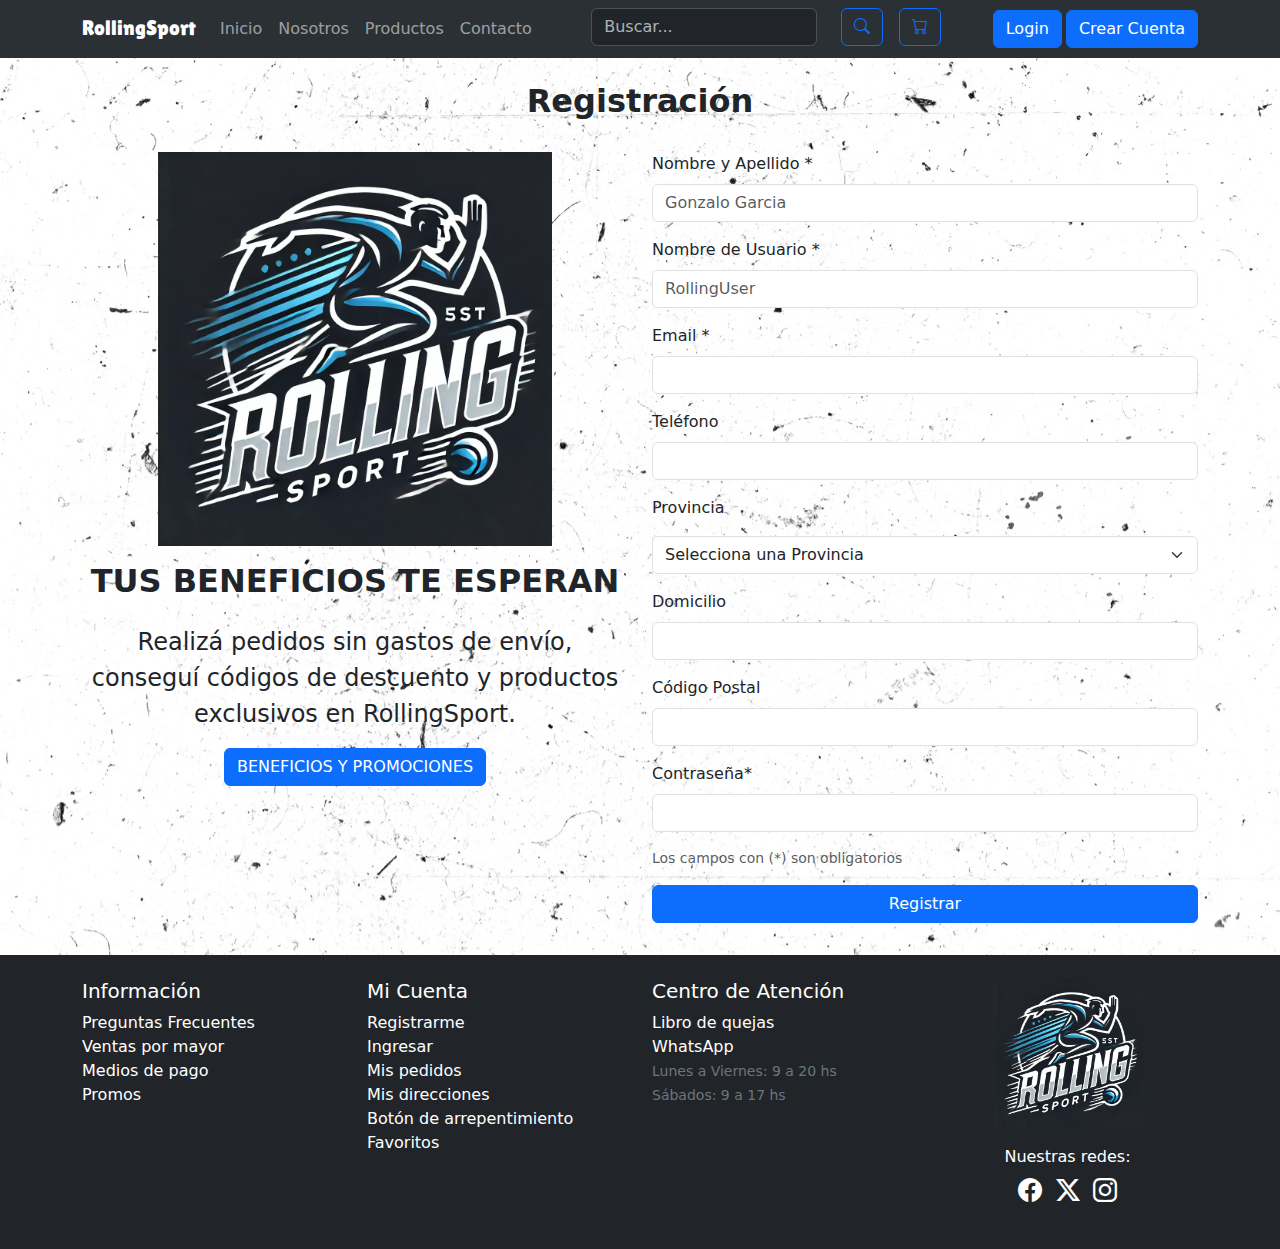
<file: pages/registro.html>
<!DOCTYPE html>
<html lang="es">
  <head>
    <meta charset="UTF-8" />
    <meta name="viewport" content="width=device-width, initial-scale=1.0" />
    <meta
      name="author"
      content="Grosso Augusto, Castillo Javier, Garcia Gonzalo, Insinga Alejandro, Singh Mauro Alejandro"
    />
    <meta
      name="description"
      content="Pagina E-Commerce, enfocada en la comercializacion de indumentaria deportiva. "
    />
    <meta
      name="keywords"
      content="Deportivo, Ropa Deportiva, Calzado, Remeras, Short, Ejercicio, Deporte, Promociones, Descuentos"
    />
    <link rel="stylesheet" href="../css/bootstrap.min.css" />
    <link rel="stylesheet" href="../css/style.css" />
    <title>RollingSport</title>
  </head>
  <body>
    <header>
      <nav
        class="navbar navbar-expand-lg bg-body-tertiary"
        data-bs-theme="dark"
      >
        <div class="container">
          <a class="navbar-brand marca" href="../index.html">RollingSport</a>
          <button
            class="navbar-toggler"
            type="button"
            data-bs-toggle="collapse"
            data-bs-target="#navbarNavAltMarkup"
            aria-controls="navbarNavAltMarkup"
            aria-expanded="false"
            aria-label="Toggle navigation"
          >
            <span class="navbar-toggler-icon"></span>
          </button>
          <div class="collapse navbar-collapse" id="navbarNavAltMarkup">
            <div class="navbar-nav">
              <a class="nav-link" aria-current="page" href="../index.html"
                >Inicio</a
              >
              <a class="nav-link" href="./nosotros.html">Nosotros</a>
              <a class="nav-link" href="./galeria.html">Productos</a>
              <a class="nav-link" href="./Contacto.html">Contacto</a>
              
            </div>
            <div class="navbar-nav ms-auto gap-3">
              <form class="d-flex gap-3 mb-1" role="search">
                <input
                  class="form-control me-2"
                  type="search"
                  placeholder="Buscar..."
                  aria-label="Search"
                />
                <button class="btn btn-outline-primary" type="submit">
                  <i class="bi bi-search"></i>
                </button>
                <a href="./carrito de compras.html"
                  ><button class="btn btn-outline-primary">
                    <i class="bi bi-cart"></i></button
                ></a>
              </form>
            </div>
            <div class="navbar-nav ms-auto gap-1">
              <button class="btn btn-primary">Login</button>
              <a href="./registro.html"><button class="btn btn-primary">Crear Cuenta</button></a>
            </div>
          </div>
        </div>
      </nav>
    </header>
    <main>
      <section class="py-4">
        <h2 class="text-center fw-bold">Registración</h2>
      </section>
      <section class="container">
        <div class="row">
          <article class="col-12 col-md-6 mb-3 text-center">
            <img src="../img/LOGO.jpeg" alt="logo" class="img-fluid h-50"/>
            <h2 class="py-3 fw-bold text-center">
              TUS BENEFICIOS TE ESPERAN </h2>
             <p class="fs-4"> Realizá pedidos sin gastos de envío, conseguí códigos de descuento
              y productos exclusivos en RollingSport.</p>
            <button type="submit" class="btn btn-primary ">
              BENEFICIOS Y PROMOCIONES
            </button>
          </article>
          <article class="col-12 col-md-6 mb-3">
            <form>
              <div class="mb-3">
                <label for="nombre" class="form-label"
                  >Nombre y Apellido *</label
                >
                <input
                  type="text"
                  class="form-control"
                  id="nombre"
                  placeholder="Gonzalo Garcia"
                  maxlength="40"
                  required
                  id="nombre"
                />
              </div>
              <div class="mb-3">
                <label for="nombre" class="form-label"
                  >Nombre de Usuario *</label
                >
                <input
                  type="text"
                  class="form-control"
                  id="nombre"
                  placeholder="RollingUser"
                  maxlength="25"
                  required
                  id="nombre"
                />
              </div>
              <div class="mb-3">
                <label for="email" class="form-label">Email *</label>
                <input
                  type="email"
                  class="form-control"
                  id="email"
                  required
                  id="email"
                  minlength="10"
                  maxlength="50"
                  required
                  id="email"
                />
              </div>
              <div class="mb-3">
                <label for="telefono" class="form-label">Teléfono</label>
                <input
                  type="tel"
                  class="form-control"
                  id="telefono"
                  maxlength="15"
                />
              </div>
              <label for="provincia" class="form-label mb-3">Provincia</label>
              <select id="opciones" name="opciones" class="form-select mb-3">
                <option value="" selected disabled>
                  Selecciona una Provincia
                </option>
                <option value="opcion1">Buenos Aires</option>
                <option value="opcion2">Ciudad de Buenos Aires</option>
                <option value="opcion3">Jujuy</option>
                <option value="opcion4">Catamarca</option>
                <option value="opcion4">Chaco</option>
                <option value="opcion4">Chubut</option>
                <option value="opcion4">Cordoba</option>
                <option value="opcion4">Corrientes</option>
                <option value="opcion4">Entre Ríos</option>
                <option value="opcion4">Formosa</option>
                <option value="opcion4">Jujuy</option>
                <option value="opcion4">La Pampa</option>
                <option value="opcion4">La Rioja</option>
                <option value="opcion4">Mendoza</option>
                <option value="opcion4">Misiones</option>
                <option value="opcion4">Neuquen</option>
                <option value="opcion4">Rio Negro</option>
                <option value="opcion4">Salta</option>
                <option value="opcion4">San Juan</option>
                <option value="opcion4">San Luis</option>
                <option value="opcion4">Santa Cruz</option>
                <option value="opcion4">Santa Fe</option>
                <option value="opcion4">Santiago del Estero</option>
                <option value="opcion4">Tierra del Fuego</option>
                <option value="opcion4">Tucumán</option>
              </select>
              <div class="mb-3">
                <label for="domicilio" class="form-label">Domicilio</label>
                <input
                  type="text"
                  class="form-control"
                  id="domicilio"
                  maxlength="30"
                />
              </div>
              <div class="mb-3">
                <label for="cPostal" class="form-label">Código Postal</label>
                <input
                  type="number"
                  class="form-control"
                  id="cPostal"
                  maxlength="10"
                />
              </div>
              <div class="mb-3">
                <label for="contraseña" class="form-label">Contraseña*</label>
                <input
                  type="password"
                  class="form-control"
                  id="contraseña"
                  maxlength="15"
                  minlength="6"
                  required
                  id="contraseña"
                />
              </div>
              <div class="form-text my-3">
                Los campos con (*) son obligatorios
              </div>
              <button type="submit" class="btn btn-primary w-100">
                Registrar
              </button>
            </form>
          </article>
        </div>
      </section>
    </main>
    <div
    class="modal fade"
    id="modalingresocuenta"
    tabindex="-1"
    aria-labelledby="modalingresocuentaLabel"
    aria-hidden="true"
  >
    <div class="modal-dialog">
      <div class="modal-content">
        <div class="modal-header">
          <h2 class="modal-title fs-5" id="modalingresocuentaLabel">
            Ingresá a tu cuenta
          </h2>
          <button
            type="button"
            class="btn-close"
            data-bs-dismiss="modal"
            aria-label="Close"
          ></button>
        </div>
        <div class="modal-body">
          <p>Completá los siguientes datos para ingresar a tu cuenta</p>
          <form id="ingresocuenta" autocomplete="off">
            <div class="row">
              <div class="col-6">
                <img src="../img/LOGO.jpeg" alt="logologin" class="img-fluid h-100">
              </div>
              <div class="col-6">
            <div class="mb-3">
              <label for="nombre" class="form-label">Usuario/Email</label>
              <input
                type="nombre"
                class="form-control"
                id="nombre"
                aria-describedby="nombreHelp"
                maxlength="40"
              />
            </div>
            <div class="mb-3">
              <label for="contraseña" class="form-label">Contraseña</label>
              <input
                type="password"
                class="form-control"
                id="contraseña"
                minlength="6"
              />
            </div>
            <div class="mb-3">
              <label for="google" class="form-label"
                >Iniciar sesión con Google
              </label>
              <a href="../pages/error404.html">
              <button type="button" class="w-100"><i class="bi bi-google"></i></button></a>
            </div>
            <div class="mb-3">
              <label for="google" class="form-label"
                >Iniciar sesión con Facebook
              </label>
              <a href="../pages/error404.html">
              <button type="button" class="w-100"><i class="bi bi-facebook"></i></button></a>
            </div>
          </form>
        </div>
      </div>
        <div class="modal-footer">
          <a href="../pages/error404.html">¿Olvidaste tu contraseña?</a>
          <a href="../pages/error404.html"><button type="button" class="btn btn-primary">
            Ingresar
          </button></a>
        </div>
      </div>
    </div>
  </div>
</div>
    <footer class="bg-dark text-white py-4 mt-auto">
      <div class="container">
        <div class="row text-center text-md-start">
          <!-- Información -->
          <div class="col-12 col-md-4 col-lg-3 mb-3">
            <h5>Información</h5>
            <ul class="list-unstyled">
              <li>
                <a
                  href="./error404.html"
                  class="text-white text-decoration-none"
                  >Preguntas Frecuentes</a
                >
              </li>
              <li>
                <a
                  href="./error404.html"
                  class="text-white text-decoration-none"
                  >Ventas por mayor</a
                >
              </li>
              <li>
                <a
                  href="./error404.html"
                  class="text-white text-decoration-none"
                  >Medios de pago</a
                >
              </li>
              <li>
                <a
                  href="./error404.html"
                  class="text-white text-decoration-none"
                  >Promos</a
                >
              </li>
            </ul>
          </div>

          <!-- Cuenta -->
          <div class="col-12 col-md-4 col-lg-3 mb-3">
            <h5>Mi Cuenta</h5>
            <ul class="list-unstyled">
              <li>
                <a
                  href="../pages/registro.html"
                  class="text-white text-decoration-none"
                  >Registrarme</a
                >
              </li>
              <li>
                <a type="button"
                data-bs-toggle="modal"
                data-bs-target="#modalingresocuenta" class="text-white text-decoration-none">Ingresar</a>
              </li>
              <li>
                <a
                  href="./error404.html"
                  class="text-white text-decoration-none"
                  >Mis pedidos</a
                >
              </li>
              <li>
                <a
                  href="./error404.html"
                  class="text-white text-decoration-none"
                  >Mis direcciones</a
                >
              </li>
              <li>
                <a
                  href="./error404.html"
                  class="text-white text-decoration-none"
                  >Botón de arrepentimiento</a
                >
              </li>
              <li>
                <a
                  href="./error404.html"
                  class="text-white text-decoration-none"
                  >Favoritos</a
                >
              </li>
            </ul>
          </div>

          <!-- Atención al Cliente -->
          <div class="col-12 col-md-4 col-lg-3 mb-3">
            <h5>Centro de Atención</h5>
            <ul class="list-unstyled">
              <li>
                <a
                  href="./error404.html"
                  class="text-white text-decoration-none"
                  >Libro de quejas</a
                >
              </li>
              <li>
                <a
                  href="./error404.html"
                  class="text-white text-decoration-none"
                  >WhatsApp</a
                >
              </li>
              <li>
                <small class="text-secondary">Lunes a Viernes: 9 a 20 hs</small>
              </li>
              <li><small class="text-secondary">Sábados: 9 a 17 hs</small></li>
            </ul>
          </div>

          <!-- Logo y Redes -->
          <div class="col-12 col-lg-3 mb-3 text-center">
            <img src="../img/LOGO.jpeg" alt="Logo" width="150" class="mb-3" />
            <!-- Íconos vectoriales debajo del logo -->

            <!-- Redes sociales -->
            <div class="footer-icons">
              <p class="mb-1">Nuestras redes:</p>
              <a href="./error404.html" class="text-white me-2"
                ><i class="bi bi-facebook fs-4"></i
              ></a>
              <a href="./error404.html" class="text-white me-2"
                ><i class="bi bi-twitter-x fs-4"></i
              ></a>
              <a href="./error404.html" class="text-white"
                ><i class="bi bi-instagram fs-4"></i
              ></a>
            </div>
          </div>
        </div>
      </div>
    </footer>
    <script src="../js/bootstrap.min.js"></script>
  </body>
</html>
</file>
<file: css/style.css>
@import url("https://cdn.jsdelivr.net/npm/bootstrap-icons@1.11.3/font/bootstrap-icons.min.css");

@font-face {
  font-family: "LilitaOne";
  src: url("../fonts/LilitaOne-Regular.ttf");
}
* {
  margin: 0;
  padding: 0;
  box-sizing: border-box;
}
main {
  background-image: url("../img/Texturelabs_Grunge_339M.jpg");
}
.marca {
  font-family: "LilitaOne", sans-serif;
  font-size: 1.3rem;
}

.imagen {
  object-fit: cover;
  height: 400px;
}

.i1 {
  object-position: 100% 8%;
}

.i2 {
  object-position: 100% 37%;
}

.i3 {
  object-position: 100% 13%;
}

.imgmenu {
  height: 100%;
  width: 100%;
  object-fit: cover;
  box-shadow: 2px 2px 8px rgba(0, 0, 0, 0.36);
  transition: transform 0.5s ease, filter 0.5s ease;
}

.imgmenu2 {
  width: 100%;
  height: 300px;
  object-fit: cover;
  transition: transform 0.5s ease, filter 0.5s ease;
}

.imgmenu:hover {
  transform: scale(1.2);
  transition: transform 0.8s, filter 0.5s;
  filter: grayscale(20%);
}

.imgmenu2:hover {
  transform: scale(1.2);
  transition: transform 0.8s, filter 0.5s;
  filter: grayscale(20%);
}

.imagencover {
  overflow: hidden;
  position: relative;
}

.textoimg {
  position: absolute;
  top: 90%;
  left: 50%;
  transform: translate(-50%, -50%);
  color: white;
  background-color: rgba(0, 0, 0, 0.5);
  font-size: 20px;
  text-align: center;
  padding: 5px 20px;
}

.textoimg2 {
  position: absolute;
  top: 90%;
  left: 50%;
  transform: translate(-50%, -50%);
  color: white;
  background-color: rgba(0, 0, 0, 0.5);
  font-size: 20px;
  text-align: center;
  padding: 5px 20px;
}

.textoimg3 {
  position: relative;
  bottom: 5%;
  left: 50%;
  transform: translate(-50%, -50%);
  color: white;
  background-color: rgba(0, 0, 0, 0.5);
  font-size: 18px;
  text-align: center;
  padding: 5px 20px;
}
#seccion-categorias-home {
  margin: 0 0 0 0;
  padding: 50px;
}

.categorias-home {
  color: rgb(82, 82, 189);
  text-decoration: none;
  position: relative;
  width: 250px;
  height: 400px;
  overflow: hidden;
  border-radius: 10px;
  box-shadow: 0 5px 15px rgba(0, 0, 0, 0.2);
  cursor: pointer;
}
.categorias-home img {
  width: 100%;
  height: 100%;
  object-fit: cover;
  transition: filter 0.3s ease-in-out;
}

.categorias-home::before {
  content: "";
  position: absolute;
  top: 0;
  left: 0;
  width: 100%;
  height: 100%;
  background: linear-gradient(
    to bottom,
    rgba(0, 0, 0, 0.708) 0%,
    rgba(0, 0, 0, 0) 100%
  );
  transition: opacity 0.3s ease-in-out;
  z-index: 1;
}

.categorias-home:hover::before {
  opacity: 0;
}
.categorias-home h3 {
  z-index: 10;
  position: absolute;
  bottom: 20px;
  left: 50%;
  transform: translateX(-50%);
  color: white;
  font-size: 1.5rem;
  font-weight: bold;
  text-shadow: 2px 2px 10px rgba(0, 0, 0, 0.7);
}
#Categoria-Hombre {
  background-image: url("../img/img-categorias/Categoria-Hombre.jpg");
  background-size: cover;
  background-position: center;
}
#Categoria-Niños {
  background-image: url("../img/img-categorias/Categoria-niños.jpg");
  background-size: cover;
  background-position: center;
}
#Categoria-Mujeres {
  background-image: url("../img/img-categorias/Categoria-Mujer.jpg");
  background-size: cover;
  background-position: center;
}

.nombre-categoria-home {
  text-decoration: none;
  padding: 35px 40px;
  z-index: 2;
  font-weight: 700;
  color: rgb(82, 82, 189);
  box-shadow: 150px black;
}
.publicidad-home {
  padding: 30px 150px;
  display: flex;
  flex-direction: column;
  justify-content: center;
  align-items: center;
}

.categorias-2-home {
  margin: 50px 0;
}

#Categoria-Camperas {
  background-image: url("../img/img-categorias/Buzo_con_Capucha_Future_Icons_3_Tiras_Negro_JD4838_23_hover_model.avif");
  background-size: cover;
}
#Categoria-Pantalones {
  background-image: url("../img/img-categorias/Pantalon_Parachute_Negro_JD5415_21_model.avif");
  background-size: cover;
}

#Categoria-Remeras {
  background-image: url("../img/img-categorias/Remera_Adicolor_Teamgeist_Blanco_JP1113_23_hover_model.avif");
  background-size: cover;
  background-position: center;
}
#Categoria-Zapatillas {
  background-image: url("../img/img-categorias/ZAPATILLAS_SL_72_RS_MERCEDES_Negro_JQ1782_01_00_standard.avif");
  background-size: cover;
}
.card-novedades {
  box-shadow: 10px 10px 18px -5px rgba(0, 0, 0, 1);
  -webkit-box-shadow: 10px 10px 18px -5px rgba(0, 0, 0, 1);
  -moz-box-shadow: 10px 10px 18px -5px rgba(0, 0, 0, 1);
  background-color: rgb(150, 196, 233);
  display: flex;
  align-items: center;
  justify-content: center;
  flex-direction: column;
  border: 1px solid black;
  border-radius: 5px;
  margin-top: 45px;
  width: 250px;
  height: 100%;
}
.card-img-novedades {
  border: 1px solid rgba(0, 0, 0, 0.137);
  border-radius: 5px;
  width: 100%;
}

.seccion-publicidad-home {
  display: none;
}

.card-body-home {
  width: 100%;
  height: 100%;
  padding: 10px;
  flex-direction: column;
  display: flex;
  align-items: center;
  justify-content: space-between;
}
.card-publicidad-2 {
  background-color: white;
  margin-top: 15px;
  border: 1px solid black;
  border-radius: 13px;
  width: 150px;
  height: 140px;
}

.sombracard {
  box-shadow: 0 4px 8px rgba(23, 23, 23, 0.343);
}

.card-img-top {
  height: 350px;
  object-fit: cover;
  transition: transform 0.8s, filter 0.5s;
}

.rounded-circle {
  width: 100px;
  height: 200px;
  object-fit: cover;
}

.error-image {
  max-width: 100%;
  width: 800px; 
}

html,
body {
  height: 100%;
}

body {
  display: flex;
  flex-direction: column;
}

footer {
  margin-top: auto;
}

.footer-icons i {
  transition: color 0.3s ease-in-out, transform 0.3s ease-in-out; /* Suaviza la animación */
  color: white; 
}

.footer-icons .bi-facebook:hover {
  color: #1877f2;
}

.footer-icons .bi-twitter-x:hover {
  color: #10dcf7;
}

.footer-icons .bi-instagram {
  color: white; 
}

.footer-icons .bi-instagram:hover {
  background: linear-gradient(45deg, #f58529, #dd2a7b, #8134af);
  -webkit-background-clip: text;
  background-clip: text;

  -webkit-text-fill-color: transparent;
}

.footer-icons i:hover {
  transform: scale(1.2);
}

.card-img-top:hover {
  transform: scale(1.2);
  filter: grayscale(20%);
}

.error-container {
  display: flex;
  flex-direction: column;
  align-items: center;
  justify-content: center;
  height: 100vh;
}

@media (max-width: 767px) {
  .imgmenu .textoimg {
    width: 80%;
    height: 90%;
  }
}
@media (min-width: 767px) and(max-width:992px) {
  #seccion-categorias-home {
    padding: 50px 30px;
  }
}
@media (min-width: 374px) and(max-width:767px) {
  .cardproductos {
    display: flex;
    justify-content: space-between;
  }
}

  @media (max-width: 767px) {
    .imgmenu .textoimg {
      width: 80%;
      height: 90%;
    }
  }

  @media (max-width: 767px){
    .imagen {
      height: 300px;
    }
  }
  
    .i1 {
      object-position: 50% 30%;
    }
  
    .i3 {
      object-position: 70% 13%;
}
</file>
